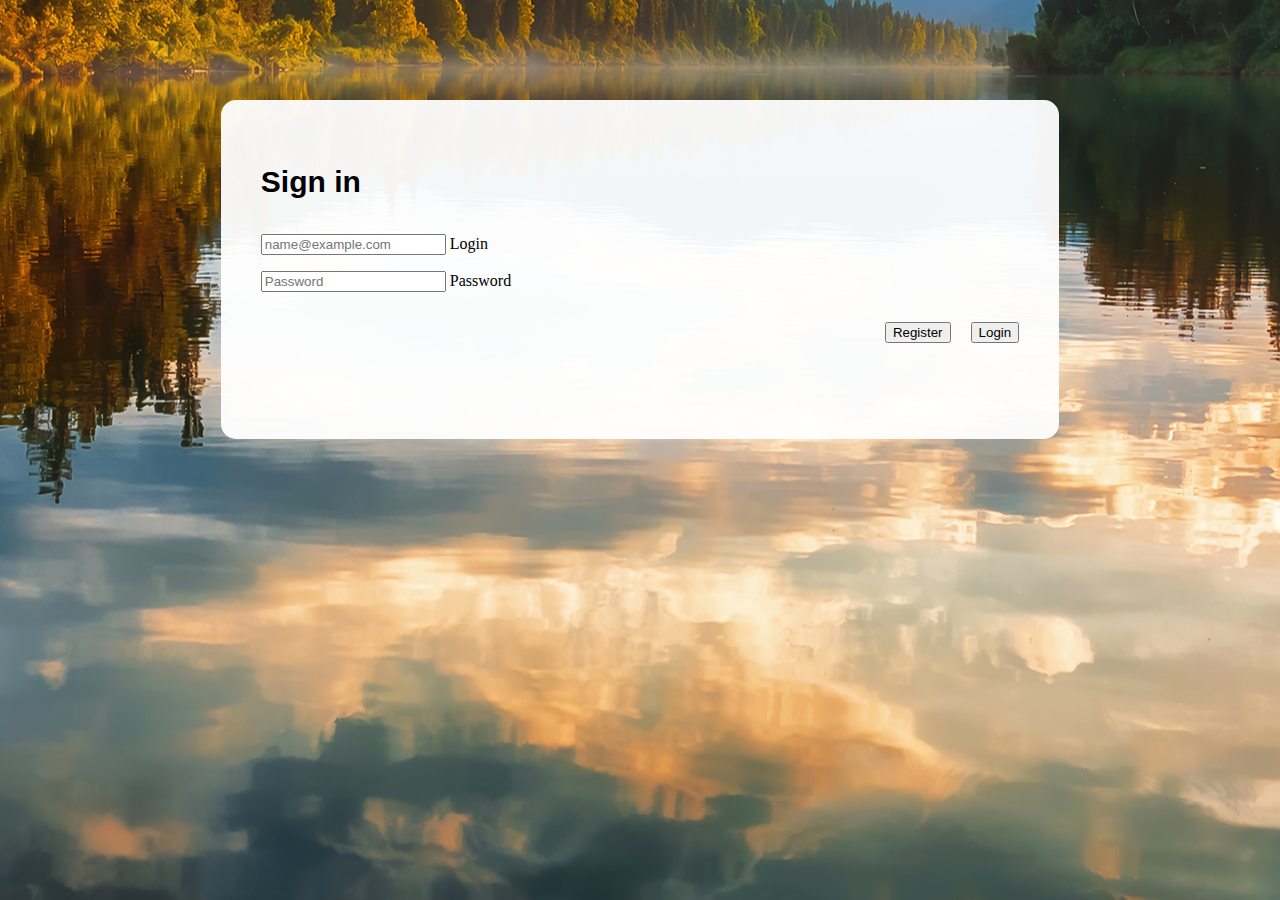
<file: SRS_SingleRegistrationSystem/frontend/html/index.html>
<!DOCTYPE html>
<html lang="pt">
<head>
    <meta charset="UTF-8">
    <meta name="viewport" content="width=device-width, initial-scale=1.0">
    <title>DevWorks - Login</title>
    <link rel="icon" href="../assets/images/icon.png" type="image/x-icon" />
    <link href="https://cdn.jsdelivr.net/npm/bootstrap@5.0.2/dist/css/bootstrap.min.css" rel="stylesheet" integrity="sha384-EVSTQN3/azprG1Anm3QDgpJLIm9Nao0Yz1ztcQTwFspd3yD65VohhpuuCOmLASjC" crossorigin="anonymous">
    <link rel="stylesheet" href="../css/style.css">
</head>
<body>
    <header></header>

    <div class="container-sm divlogin main">
        <h2 class="titlelogin">Sign in</h2>
        <div class="form-floating mb-3">
            <input type="email" class="form-control" id="loginEmailInput" placeholder="name@example.com" required>
            <label for="loginEmailInput">Login</label>
        </div>
        <div class="form-floating">
            <input type="password" class="form-control" id="loginPasswordInput" placeholder="Password" required>
            <label for="loginPasswordInput">Password</label>
        </div>
        <div class="button-group">
            <p id="loginMessage"></p>
            <div class="buttons">
                <button type="button" id="button-register" class="btn btn-light">Register</button>
                <button type="button" id="button-login" class="btn btn-primary">Login</button>
            </div>
        </div>
    </div>

    <script type="module" src="../js/script.js"></script>
    <script src="https://cdn.jsdelivr.net/npm/bootstrap@5.0.2/dist/js/bootstrap.bundle.min.js" integrity="sha384-MrcW6ZMFYlzcLA8Nl+NtUVF0sA7MsXsP1UyJoMp4YLEuNSfAP+JcXn/tWtIaxVXM" crossorigin="anonymous"></script>
</body>
</html>
</file>
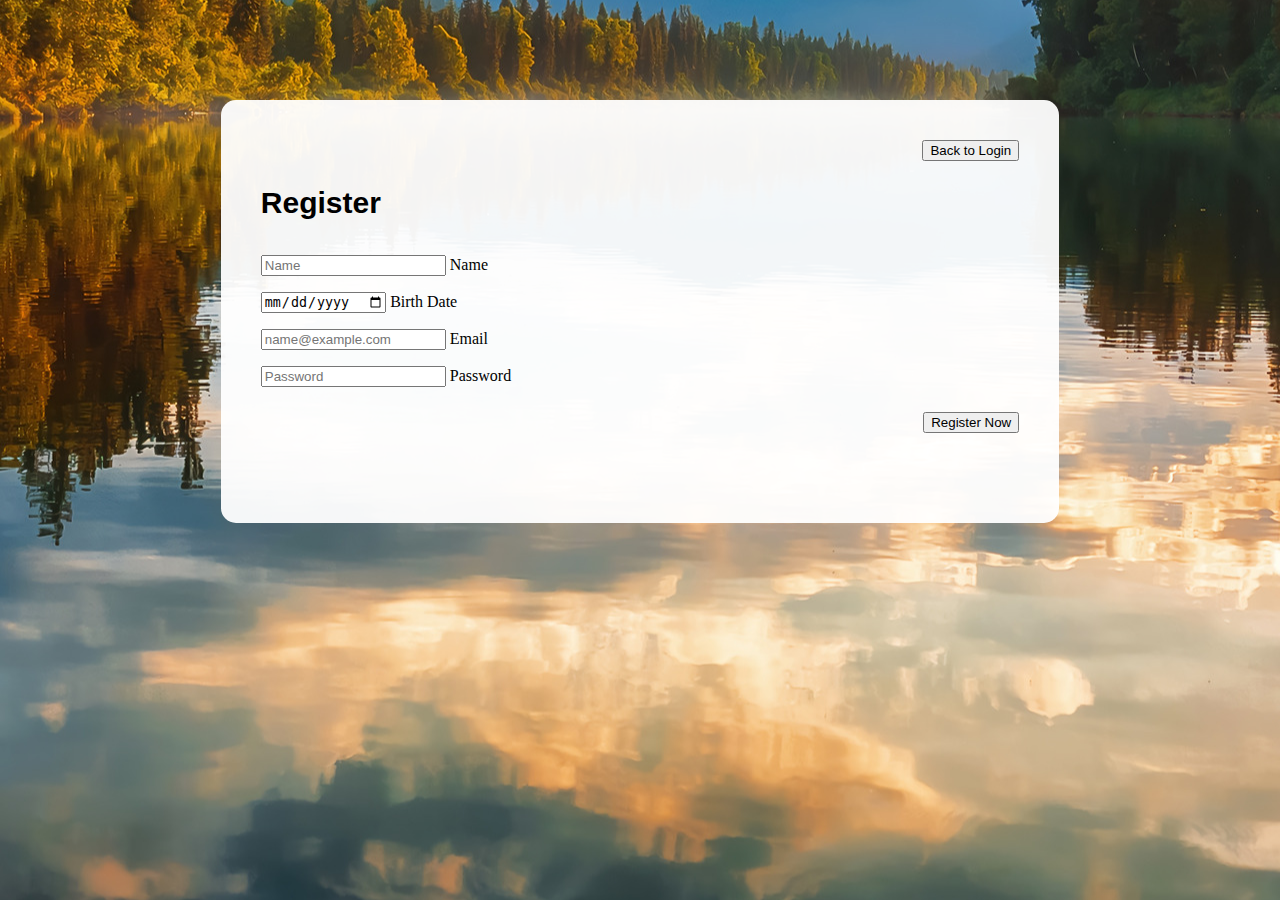
<file: SRS_SingleRegistrationSystem/frontend/html/register.html>
<!DOCTYPE html>
<html lang="pt">
<head>
    <meta charset="UTF-8">
    <meta name="viewport" content="width=device-width, initial-scale=1.0">
    <title>DevWorks - Register</title>
    <link rel="icon" href="../assets/images/icon.png" type="image/x-icon" />
    <link href="https://cdn.jsdelivr.net/npm/bootstrap@5.0.2/dist/css/bootstrap.min.css" rel="stylesheet" integrity="sha384-EVSTQN3/azprG1Anm3QDgpJLIm9Nao0Yz1ztcQTwFspd3yD65VohhpuuCOmLASjC" crossorigin="anonymous">
    <link rel="stylesheet" href="../css/style.css">
</head>
<body>
    <header></header>
    <div class="container-sm divlogin main">
        <div id="return-to-login">
            <button onclick="window.history.back();" class="btn btn-secondary">Back to Login</button>
        </div>

        <h2 class="titlelogin">Register</h2>
        <form id="registerForm">
            <div class="form-floating mb-3">
                <input type="text" class="form-control" id="firstName" placeholder="Name" required>
                <label for="firstName">Name</label>
            </div>
            <div class="form-floating mb-3">
                <input type="date" class="form-control" id="birthDate" placeholder="Birth Date" required>
                <label for="birthDate">Birth Date</label>
            </div>
            <div class="form-floating mb-3">
                <input type="email" class="form-control" id="registerEmailInput" placeholder="name@example.com" required>
                <label for="registerEmailInput">Email</label>
            </div>
            <div class="form-floating mb-3">
                <input type="password" class="form-control" id="registerPasswordInput" placeholder="Password" required>
                <label for="registerPasswordInput">Password</label>
            </div>
            <div class="button-group">
                <p id="message"></p>
                <div class="buttons">
                    <button type="submit" id="button-for-db" class="btn btn-success">Register Now</button>
                </div>
            </div>
        </form>
    </div>
    <script type="module" src="../js/register.js"></script>
    <script src="https://cdn.jsdelivr.net/npm/bootstrap@5.0.2/dist/js/bootstrap.bundle.min.js" integrity="sha384-MrcW6ZMFYlzcLA8Nl+NtUVF0sA7MsXsP1UyJoMp4YLEuNSfAP+JcXn/tWtIaxVXM" crossorigin="anonymous"></script>
</body>
</html>
</file>
<file: SRS_SingleRegistrationSystem/frontend/css/style.css>
body {
    background-image: url('../assets/images/background.jpg');
    background-size: auto;
    background-repeat: no-repeat;
    background-position: center;
}

#return-to-login {
    display: flex;
    justify-content: flex-end; /* Alinha o conteúdo à direita */
    align-items: center; /* Centraliza verticalmente */
    margin-bottom: 15px;
}


.main {
    max-width: 60%;
    margin: 0 auto;
    padding: 40px;
    background-color: rgba(255, 255, 255, 0.95);
    border-color: aqua;
    border-radius: 15px;
}

@media (max-width: 768px) {
    .main {
        max-width: 95%;
        margin: 0 auto;
        padding: 10px;
    }
}

.divlogin {
    margin-top: 100px;
}

.titlelogin {
    font-size: 30px;
    font-family: Verdana, Geneva, Tahoma, sans-serif;
    margin-bottom: 35px;
    text-align: left;
    display: flex;
}

.button-group {
    display: flex;
    justify-content: space-between;
    align-items: center;
    margin-top: 25px;
    margin-bottom: 50px;
}

#message {
    color: rgb(25, 23, 23);
    margin: 0;
}

.buttons {
    display: flex;
}

#button-login {
    margin-left: 20px;
}

/* Ajuste para espaçamento entre campos */
.form-floating {
    margin-bottom: 1rem;
}
</file>
